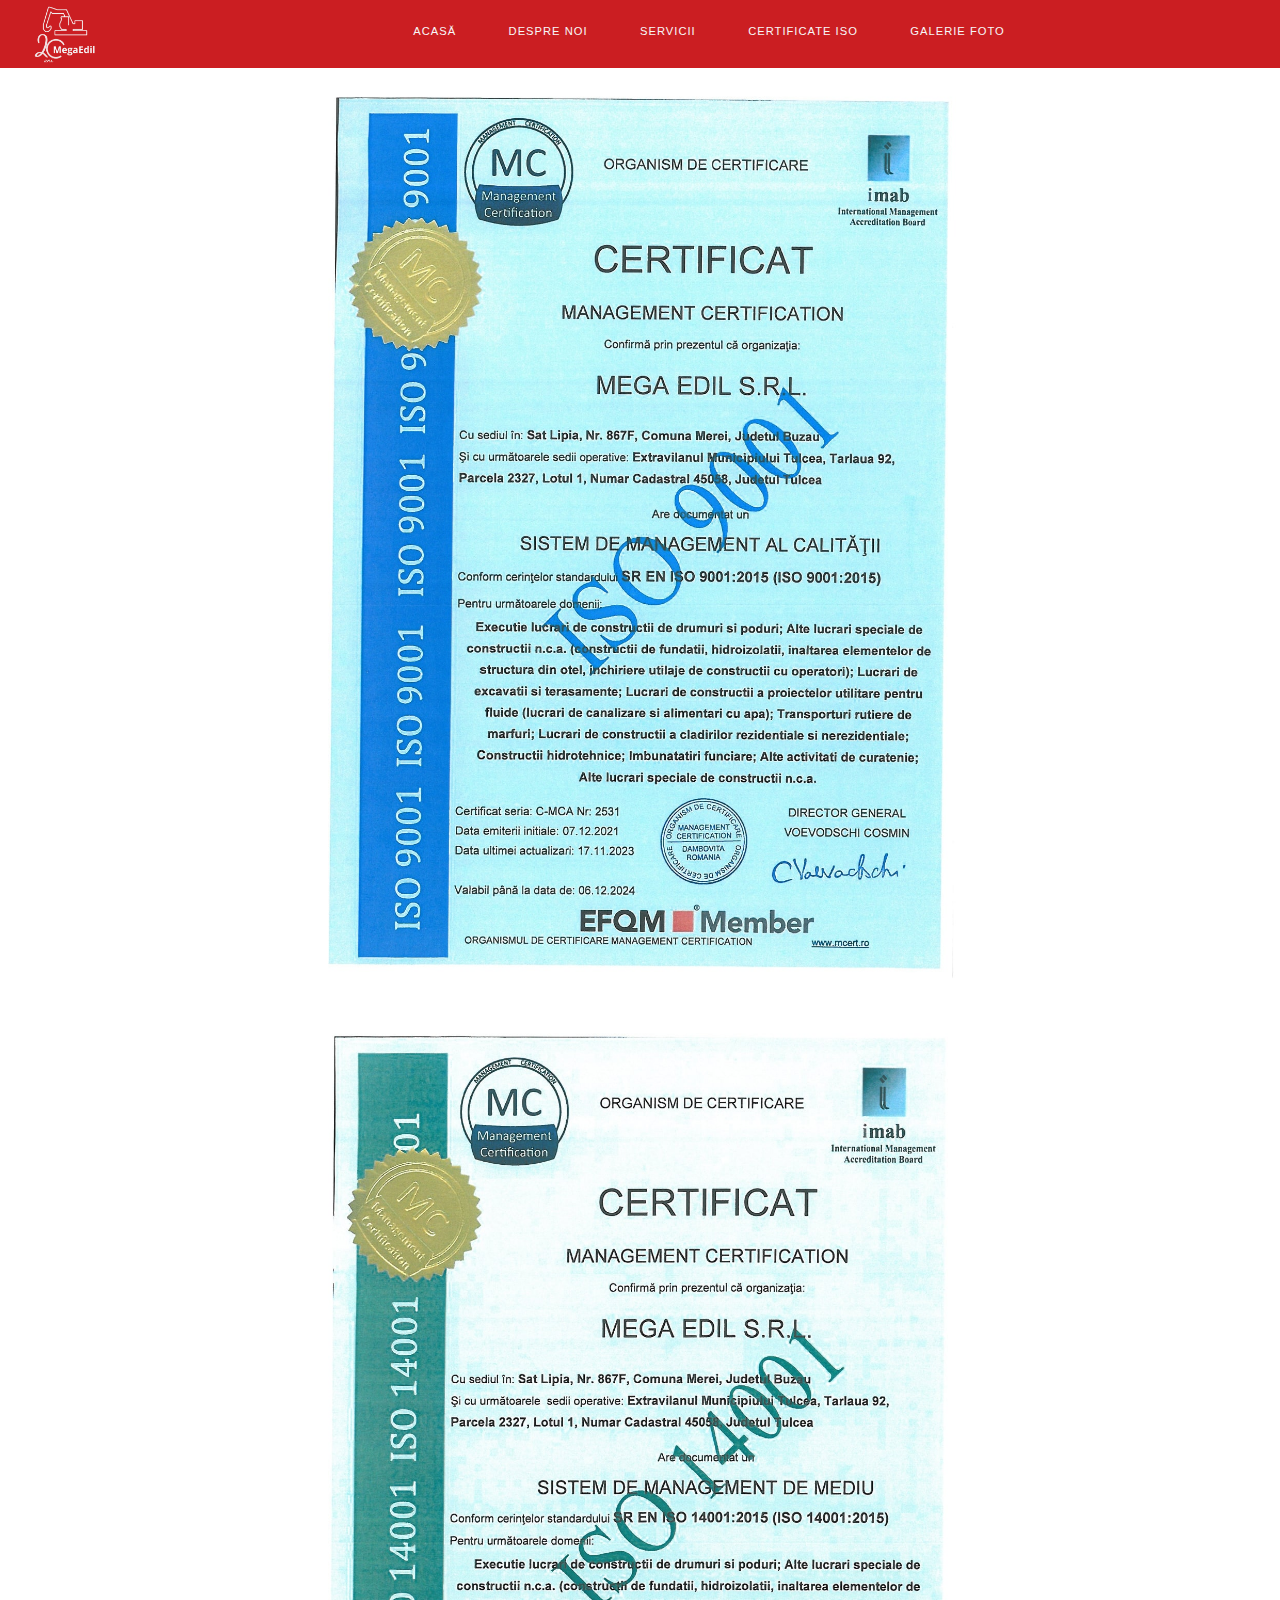
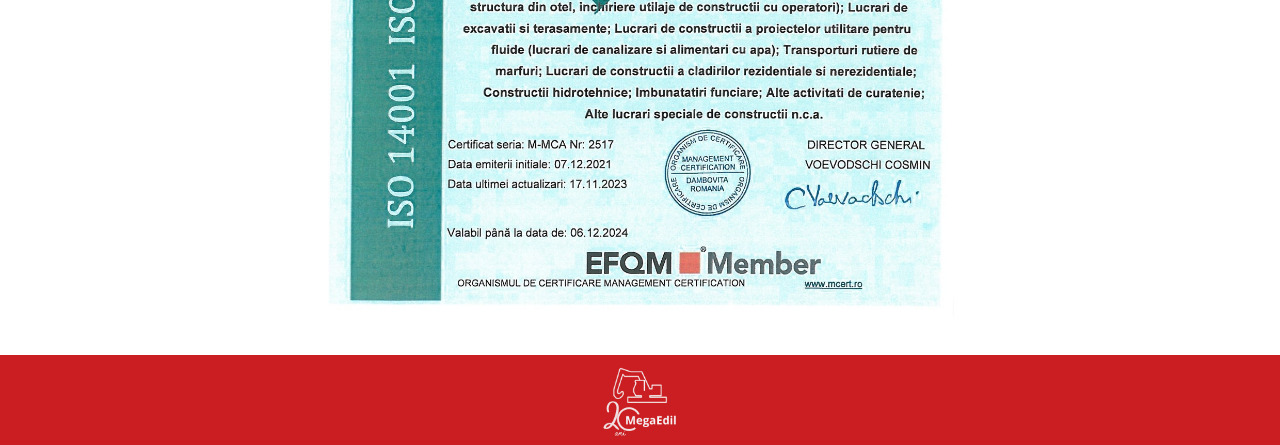
<file: certificate.html>
<!DOCTYPE html>
<html lang="en">
<head>
    <meta charset="UTF-8">
    <meta http-equiv="X-UA-Compatible" content="IE=edge">
    <meta name="viewport" content="width=device-width, initial-scale=1.0">
    <link rel="stylesheet" href="./assets/style.css">
    <link rel="stylesheet" href="./assets/certificate.css">
    <link rel="icon" href="./assets/sigla-20-ani-2.png" type="image/icon type">
    <title>Certificate ISO</title>

</head>

<body>
    <nav id="navbar" class="">
        <div class="nav-wrapper">
          <!-- Navbar Logo -->
          <div class="logo">
            <!-- Logo Placeholder for Inlustration -->
            <a href="index.html">
              <img src="./assets/sigla-megaedil-20ani-white.png" width="66px" height="50px"></a>
             </div>
      
          <!-- Navbar Links -->
          <ul id="menu">
            <li><a href="index.html">Acasă</a></li>
            <!--
         -->
            <li><a href="despreNoi.html">Despre noi</a></li>
            <!--
         -->
            <li><a href="servicii.html">Servicii</a></li>
            <!--
         -->
            <li><a href="certificate.html">Certificate ISO</a></li>
            <li><a href="galerie.html">Galerie foto</a></li>
          </ul>
        </div>
    </nav>
      
      <!-- Menu Icon -->
      <div class="menuIcon">
        <span class="icon icon-bars"></span>
        <span class="icon icon-bars overlay"></span>
      </div>
      
      <div class="overlay-menu">
        <ul id="menu">
          <li><a href="index.html" style="text-decoration: none; text-align: center; color:white;">Acasă</a></li>
          <li><a href="despreNoi.html" style="text-decoration: none; text-align: center; color:white;">Despre noi</a></li>
          <li><a href="servicii.html" style="text-decoration: none; text-align: center; color:white;">Servicii</a></li>
          <li><a href="certificate.html" style="text-decoration: none; text-align: center; color:white;">Certificate ISO</a></li>
          <li><a href="galerie.html" style="text-decoration: none; text-align: center; color:white;">Galerie foto</a></li>
        </ul>
      </div>

      <div class="certificate">
        <div class="certificate-3">
        <img src="./assets/SKMBT_C22023112007340_page-0001-min.jpg" alt="megaedil-iso-9001" width="50%">
        <img src="./assets/SKMBT_C22023112007341_page-0001-min.jpg" alt="megaedil-iso" width="50%">
        </div>
      </div>

      <footer>
        <div class="container-footer">
          <img src="./assets/sigla-megaedil-20ani-white.png" alt="mega-edil-buzau-20">
        </div>
      </footer>

      <script src="./assets/script.js"></script>
</body>
</file>
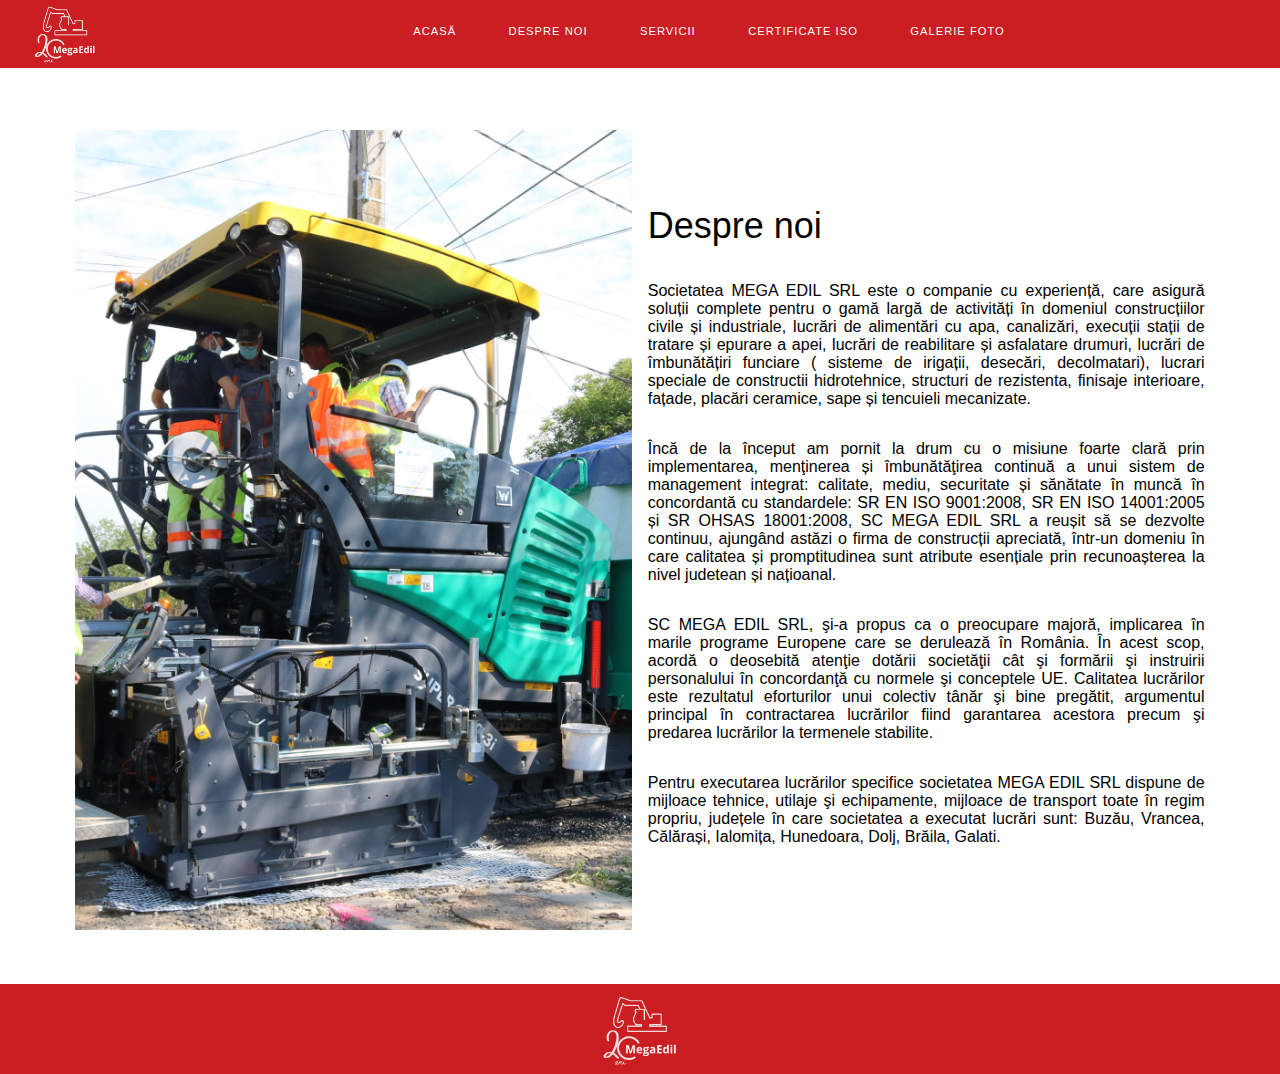
<file: despreNoi.html>
<!DOCTYPE html>
<html lang="en">
<head>
    <meta charset="UTF-8">
    <meta http-equiv="X-UA-Compatible" content="IE=edge">
    <meta name="viewport" content="width=device-width, initial-scale=1.0">
    <link rel="stylesheet" href="./assets/style.css">
    <link rel="stylesheet" href="./assets/despreNoi.css">
    <link rel="icon" href="./assets/sigla-20-ani-2.png" type="image/icon type">
    <title>Despre noi</title>

</head>

<body>
    <nav id="navbar" class="">
        <div class="nav-wrapper">
          <div class="logo">
            <a href="index.html">
              <img src="./assets/sigla-megaedil-20ani-white.png" width="66px" height="50px"></a>
             </div>
          <ul id="menu">
            <li><a href="index.html">Acasă</a></li>
            <li><a href="despreNoi.html">Despre noi</a></li>
            <li><a href="servicii.html">Servicii</a></li>
            <li><a href="certificate.html">Certificate ISO</a></li>
            <li><a href="galerie.html">Galerie foto</a></li>
          </ul>
        </div>
    </nav>
      
      <div class="menuIcon">
        <span class="icon icon-bars"></span>
        <span class="icon icon-bars overlay"></span>
      </div>
      
      <div class="overlay-menu">
        <ul id="menu">
          <li><a href="index.html" style="text-decoration: none; text-align: center;color:white;">Acasă</a></li>
          <li><a href="despreNoi.html" style="text-decoration: none; text-align: center;color:white;">Despre noi</a></li>
          <li><a href="servicii.html" style="text-decoration: none; text-align: center;color:white;">Servicii</a></li>
          <li><a href="certificate.html" style="text-decoration: none; text-align: center;color:white;">Certificate ISO</a></li>
          <li><a href="galerie.html" style="text-decoration: none; text-align: center;color:white;">Galerie foto</a></li>
        </ul>
      </div>
    
    </nav>

    <div class="responsive-container-block bigContainer">
        <div class="responsive-container-block Container">
          <div class="imgContainer">
            <img class="mainImg" src="./assets/IMG_0161.JPG">
          </div>
          <div class="responsive-container-block textSide">
            <p class="text-blk titlu">
              Despre noi
            </p>
            <p class="text-blk descriere">

<p>Societatea MEGA EDIL SRL este o companie cu experiență, care asigură soluții complete pentru o gamă largă de activități în domeniul construcțiilor civile și industriale, lucrări de alimentări cu apa, canalizări, execuții stații de tratare și epurare a apei, lucrări de reabilitare și asfalatare drumuri, lucrări de îmbunătățiri funciare ( sisteme de irigații, desecări, decolmatari), lucrari speciale de constructii hidrotehnice, structuri de rezistenta, finisaje interioare, fațade, placări ceramice, sape și tencuieli mecanizate.</p>

<p>Încă de la început am pornit la drum cu o misiune foarte clară prin implementarea,
menţinerea și îmbunătăţirea continuă a unui sistem de management integrat: calitate, mediu,
securitate și sănătate în muncă în concordantă cu standardele: SR EN ISO 9001:2008, SR EN ISO
14001:2005 și SR OHSAS 18001:2008, SC MEGA EDIL SRL a reușit să se dezvolte continuu,
ajungând astăzi o firma de construcții apreciată, într-un domeniu în care calitatea și
promptitudinea sunt atribute esențiale prin recunoașterea la nivel judetean și națioanal.</p>
<p>SC MEGA EDIL SRL, şi-a propus ca o preocupare majoră, implicarea în marile programe
  Europene care se derulează în România. În acest scop, acordă o deosebită atenţie dotării
  societăţii cât şi formării şi instruirii personalului în concordanţă cu normele şi conceptele UE.
  Calitatea lucrărilor este rezultatul eforturilor unui colectiv tânăr şi bine pregătit, argumentul
  principal în contractarea lucrărilor fiind garantarea acestora precum şi predarea lucrărilor la
  termenele stabilite.</p>
<p>Pentru executarea lucrărilor specifice societatea MEGA EDIL SRL dispune de mijloace tehnice,
  utilaje şi echipamente, mijloace de transport toate în regim propriu, județele în care societatea a
  executat lucrări sunt: Buzău, Vrancea, Călărași, Ialomița, Hunedoara, Dolj, Brăila, Galati.</p>  </p>
            
        </div>
    </div>
</div>
<footer>
    <div class="container-footer">
      <img src="./assets/sigla-megaedil-20ani-white.png" alt="mega-edil-buzau-20">
    </div>
  </footer>

  <script src="./assets/script.js"></script>
 </body>
</file>
<file: assets/style.css>
html,
body {
  width: 100%;
  height: 100%;
  margin: 0;
  font-family: "Poppins", sans-serif;
  padding: 0;
}

#navbar {
  background: #cb1e22;
  color: rgb(13, 26, 38);
  position: fixed;
  top: 0;
  height: 68px;
  line-height: 60px;
  width: 100%;
  z-index: 1;
}

.nav-wrapper {
  margin: 0;
  text-align: center;
  width: 100%;
}

.logo {
  float:left;
  font-size: 1.5em;
  letter-spacing: 1px;
  text-transform: uppercase;
  margin-left:2rem;
}

#navbar ul {
  display: inline-block;
  list-style: none;
  margin-top: -2px;
  text-align: right;
  transition: transform 0.5s ease-out;
  -webkit-transition: transform 0.5s ease-out;
}
#navbar li {
  display: inline-block;
}

#navbar li a {
  color: rgb(248, 248, 248);
  display: block;
  font-size: 0.7em;
  height: 50px;
  letter-spacing: 1px;
  margin: 0 20px;
  padding: 0 4px;
  position: relative;
  text-decoration: none;
  text-transform: uppercase;
  transition: all 0.5s ease;
  -webkit-transition: all 0.5s ease;
}

#navbar li a:hover {
  /* border-bottom: 1px solid rgb(28, 121, 184); */
  color: rgb(168, 93, 100);
  transition: all 1s ease;
  -webkit-transition: all 1s ease;
}

#navbar li a:before,
#navbar li a:after {
  content: "";
  position: absolute;
  width: 0%;
  height: 1px;
  bottom: -1px;
  background: rgb(255, 255, 255);
}

#navbar li a:before {
  left: 0;
  transition: 0.5s;
}


#navbar li a:hover:before {
  background: rgb(255, 255, 255);
  width: 100%;
  transition: width 0.5s cubic-bezier((0.22, 0.61, 0.36, 1));
}

#navbar li a:hover:after {
  background: transparent;
  width: 100%;
  /* transition: 0s; */
}

.overlay-menu {
  background: rgb(195,34,34);
  background: linear-gradient(0deg, rgba(195,34,34,1) 0%, rgba(253,64,45,1) 100%);
  color: rgb(13, 26, 38);
  display: flex;
  align-items: center;
  justify-content: center;
  position: absolute;
  right: 0; 
  top:4rem;
  padding-right: 15px;
  transform: translateX(-100%);
  width: 100vw;
  height: 100%;
  -webkit-transition: transform 0.2s ease-in-out;
  transition: transform 0.2s ease-in-out;
  z-index: 1;
  text-decoration: none;
  position: fixed;
}

.overlay-menu ul,
.overlay-menu li {
  display: block;
  position: relative;
}

.overlay-menu li a {
  display: block;
  font-size: 1.8em;
  letter-spacing: 4px;
  padding: 10px 0;
  text-align: right;
  text-transform: uppercase;
}

.overlay-menu li a:hover,
.overlay-menu li a:active {
  color: rgb(28, 121, 184);
  -webkit-transition: color 0.3s ease;
  transition: color 0.3s ease;
}

.container {
  max-width: 940px;
  margin: 0 auto;
  padding: 0 10px;
}

.container-pagina {
  background: url(../assets/banner-3.jpg);
  background-size:cover;
  background-position:center center;
  /* background-repeat:no-repeat; */
  height: 800px;
  margin-top: 4rem;
}

.main {
  position: relative;
  top: 180px;
  text-align: center;
}

.main h1 {
  color:white;
  font-family: 'Raleway', sans-serif;
  font-weight: 600;
  font-size: 70px;
  margin-top: 0;
  margin-bottom: 80px;
  text-transform: uppercase;
}

.main h2 {
  color: white;
  font-family: 'Raleway', sans-serif;
  font-weight: 600;
  font-size: 40px;
  margin-top: 0;
  margin-bottom: 80px;
  text-transform: uppercase;
}

.btn-main {
  background-color: rgb(214, 46, 46);
  color: #fff;
  font-family: 'Poppins', sans-serif;
  font-size: 20px;
  letter-spacing: 1.3px;
  padding: 16px 50px;
  text-decoration: none;
  border-radius: 10rem;
  text-transform: uppercase;
}

/* container2 */

.img-text {
  padding: 70px 0px;
  background-color: rgb(246, 235, 236);
}
.img-text h1 {
  color: #800000;
} 
.img-text .content2 {
  height: 50%;
  display: flex;
  align-items: left;
  padding: 35px 0px;
  background-color: #800000;
}
.img-text .content p {
  font-size: 22px;
  background-color: #800000;
}
.himg-text .img {
  min-height: 320px;
  height: 100%;
  border-radius: 10px;
} 

/* container3 */

.iconite{
  padding-top: 80px;
  padding-bottom: 250px;
}

.iconite .col {
  float: left;
  width: 33%;
  font-family: "Raleway", sans-serif;
  text-align: center;
}

.iconite .col p{
  text-align: justify;
}
.iconite img {
  height: 32px;
}

.iconite h2 {
  font-weight: 600;
  font-size: 23px;
  text-transform: uppercase;
}

.iconite p {
  font-weight: 400;
  font-size: 14px;
  line-height: 20px;
  padding: 0 50px;
  margin-bottom: 40px;
}

@media (max-width: 800px) {
.iconite{
  margin-bottom:-200px;
}

 .col{
  display: contents;
 }
 .col img{
  margin-left: 45%;
 }
}

/* contact */
.contact {
  padding: 70px 0px;
}
.img-text h1 {
  color: #800000;
} 
.img-text .content2 {
  height: 50%;
  display: flex;
  align-items: left;
  padding: 35px 0px;
  background-color: #800000;
}
.img-text .content p {
  font-size: 22px;
  background-color: #800000;
}
.img-text .img {
  min-height: 540px;
  height: 100%;
  border-radius: 10px;

} 

.google-map {
  margin-top:2rem;
  padding-bottom: 50%;
  position: relative;
}

.google-map iframe {
  height: 100%;
  width: 100%;
  left: 0;
  top: 0;
  position: absolute;
}

footer {
  background-color: #cb1e22;
  color: #fff;
  padding: 5px;
}

.container-footer {
  max-width: 1200px;
  margin: 0 auto;
  display: flex;
  justify-content: center;
  height: 5rem;
}

img {
  max-width: 100%;
  height: auto;
}

@media (max-width: 1024px) {
  .nav-wrapper {
    width: 100%;
  }
  #navbar ul {
    display: none;
  }
  .menuIcon {
    cursor: pointer;
    display: block;
    position: fixed;
    right: 15px;
    top: 20px;
    height: 23px;
    width: 27px;
    z-index: 12;
  }

  .icon-bars {
    background: rgb(13, 26, 38);
    position: absolute;
    left: 1px;
    top: 45%;
    height: 2px;
    width: 20px;
    -webkit-transition: 0.4s;
    transition: 0.4s;
  }

  .icon-bars::before {
    background: rgb(13, 26, 38);
    content: "";
    position: absolute;
    left: 0;
    top: -8px;
    height: 2px;
    width: 20px;
  }

  .icon-bars::after {
    margin-top: 0px;
    background: rgb(13, 26, 38);
    content: "";
    position: absolute;
    left: 0;
    bottom: -8px;
    height: 2px;
    width: 20px;
  }
/* animatie catonas meniu */
  .icon-bars.overlay {
    background: rgb(97, 114, 129);
    background: rgb(183, 199, 211);
    width: 20px;
    animation: middleBar 3s infinite 0.5s;
    -webkit-animation: middleBar 3s infinite 0.5s;
  }
  @keyframes middleBar {
    0% {
      width: 0px;
    }
    50% {
      width: 20px;
    }
    100% {
      width: 0px;
    }
  }
  @-webkit-keyframes middleBar {
    0% {
      width: 0px;
    }
    50% {
      width: 20px;
    }
    100% {
      width: 0px;
    }
  }

  .icon-bars.overlay::before {
    background: rgb(97, 114, 129);
    background: rgb(183, 199, 211);
    width: 10px;
    animation: topBar 3s infinite 0.2s;
    -webkit-animation: topBar 3s infinite 0s;
  }
  @keyframes topBar {
    0% {
      width: 0px;
    }
    50% {
      width: 10px;
    }
    100% {
      width: 0px;
    }
  }
  @-webkit-keyframes topBar {
    0% {
      width: 0px;
    }
    50% {
      width: 10px;
    }
    100% {
      width: 0px;
    }
  }

  .icon-bars.overlay::after {
    background: rgb(97, 114, 129);
    background: rgb(183, 199, 211);
    width: 15px;
    animation: bottomBar 3s infinite 1s;
    -webkit-animation: bottomBar 3s infinite 1s;
  }
  @keyframes bottomBar {
    0% {
      width: 0px;
    }
    50% {
      width: 15px;
    }
    100% {
      width: 0px;
    }
  }
  @-webkit-keyframes bottomBar {
    0% {
      width: 0px;
    }
    50% {
      width: 15px;
    }
    100% {
      width: 0px;
    }
  }

  .menuIcon.toggle .icon-bars {
    top: 5px;
    transform: translate3d(0, 5px, 0) rotate(135deg);
  }

  .menuIcon.toggle .icon-bars::before {
    top: 0;
    transition-delay: 0.1s;
    opacity: 0;
  }

  .menuIcon.toggle .icon-bars::after {
    top: 10px;
    transform: translate3d(0, -10px, 0) rotate(-270deg);
    transition-delay: 0.1s;
    transition: transform 0.4s cubic-bezier(0.68, -0.55, 0.265, 1.55);
  }

  .menuIcon.toggle .icon-bars.overlay {
    width: 20px;
    opacity: 0;
    -webkit-transition: all 0s ease 0s;
    transition: all 0s ease 0s;
  }

  .btn-text{
    margin:0 auto;
    width: 105px;
    text-align: center;
    display: flex;
  }
}

.slideshow-container {
  position: relative;
  margin: auto;
}

.prev, .next {
  cursor: pointer;
  position: absolute;
  top: 50%;
  width: auto;
  margin-top: -22px;
  padding: 16px;
  color: white;
  font-weight: bold;
  font-size: 18px;
  transition: 0.6s ease;
  border-radius: 0 3px 3px 0;
}

.next {
  right: 0;
  border-radius: 3px 0 0 3px;
}

.prev:hover, .next:hover {
  background-color: rgba(206, 59, 59, 0.8);
}

.active, .dot:hover {
  background-color: #717171;
}
</file>
<file: assets/certificate.css>
.certificate{
    margin-top: 5rem;
    margin-bottom: 2rem;
}


.certificate-3{
    display: flex;
    flex-wrap: wrap;
    align-items: flex-start;
    position: relative;
    gap:2rem;
    justify-content: center;
}

@media (max-width: 1030px) {
    .certificat img{
        margin-left:0rem;

    }
  }
</file>
<file: assets/despreNoi.css>
.responsive-container-block {
    height: fit-content;
    display: flex;
    flex-wrap: wrap;
    z-index: -1;
  }
  
  .responsive-container-block.bigContainer {
    padding-top: 5rem;
    padding-right: 50px;
    padding-left: 50px;
    margin-top: 50px;
    margin-bottom: 50px;
  }
  
  .responsive-container-block.Container {
    justify-content: space-evenly;
    align-items: center;
    padding-right: 10px;
    padding-left: 10px;
  }
  
  .mainImg {
    width: 100%;
    height: 800px;
    object-fit: cover;
  }
  
  .imgContainer {
    position: relative;
    width: 48%;
  }
  
  .responsive-container-block.textSide {
    width: 48%;
    text-align: justify;
  }
  
  .text-blk.titlu {
    font-size: 36px;
    line-height: 40px;
    margin-bottom: 20px;
    text-align: center;
  }
  
  .text-blk.descriere {
    font-size: 18px;
  }

  @media (max-width: 1024px) {
    .responsive-container-block.Container {
      position: relative;
      align-items: flex-start;
      justify-content: center;
    }
  
    .mainImg {
      bottom: 0px;
    }

    .imgContainer {
      position: relative;
      width: auto;
      margin-top: 0px;
      margin-right: auto;
      margin-bottom: 0px;
      margin-left: auto;
    }
  
    .responsive-container-block.textSide {
      width: 100%;
    }

    .responsive-container-block.Container {
      flex-direction: column-reverse;
    }
  }
  
  @media (max-width: 800px) {
    .imgContainer {
      position: static;
      height: 450px;
    }
  
    .mainImg {
      height: 100%;
    }  
  
    .responsive-container-block.bigContainer {
      padding-top: 10px;
      padding-right: 20px;
      padding-bottom: 10px;
      padding-left: 20px;
      padding: 0 30px 0 30px;
    }
  
    .responsive-container-block.textSide {
      margin-top: 40px;
      margin-bottom: 50px;
    }
  }
</file>
